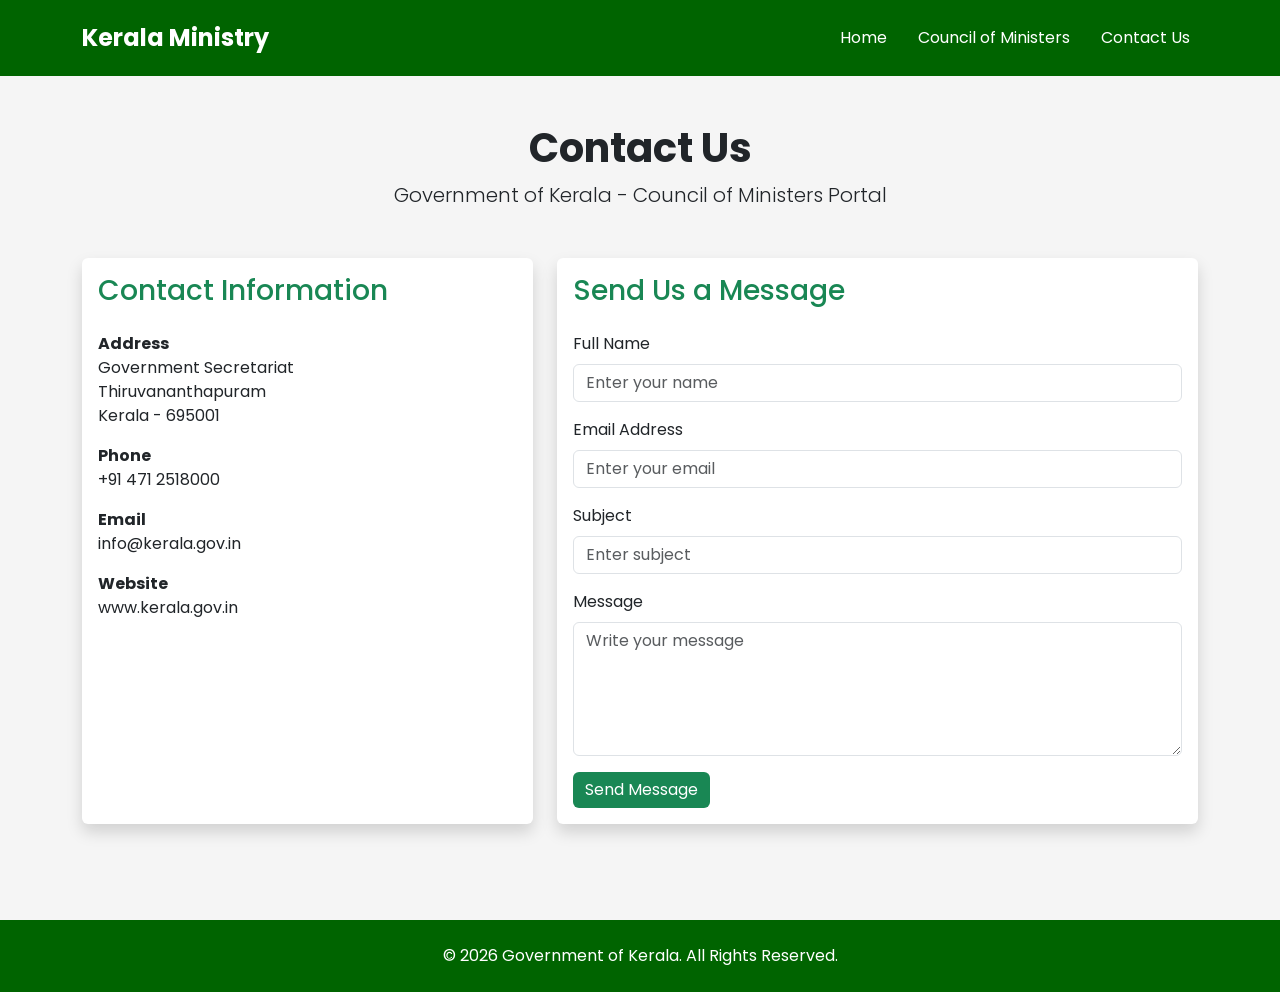
<file: contact.html>
<!DOCTYPE html>
<html lang="en">

<head>
    <meta charset="UTF-8">
    <meta name="viewport" content="width=device-width, initial-scale=1.0">
    <title>Contact Us - Kerala Ministry</title>

    <link href="https://cdn.jsdelivr.net/npm/bootstrap@5.3.8/dist/css/bootstrap.min.css" rel="stylesheet">

    <link rel="stylesheet" href="style.css">

    <link href="https://fonts.googleapis.com/css2?family=Poppins:wght@300;400;500;600;700&display=swap" rel="stylesheet">
</head>

<body>

<nav class="navbar navbar-expand-lg custom-navbar">

    <div class="container">

        <a class="navbar-brand text-white fw-bold"
           href="index.html">

            Kerala Ministry

        </a>

        <button class="navbar-toggler"
                type="button"
                data-bs-toggle="collapse"
                data-bs-target="#navbarNav">

            <span class="navbar-toggler-icon"></span>

        </button>

        <div class="collapse navbar-collapse"
             id="navbarNav">

            <ul class="navbar-nav ms-auto">

                <li class="nav-item">
                    <a class="nav-link text-white"
                       href="index.html">
                        Home
                    </a>
                </li>

                <li class="nav-item">
                    <a class="nav-link text-white"
                       href="council.html">
                        Council of Ministers
                    </a>
                </li>

                <li class="nav-item">
                    <a class="nav-link text-white active"
                       href="contact.html">
                        Contact Us
                    </a>
                </li>

            </ul>

        </div>

    </div>

</nav>

<section class="container py-5">

    <div class="text-center mb-5">

        <h1 class="fw-bold">
            Contact Us
        </h1>

        <p class="lead">
            Government of Kerala - Council of Ministers Portal
        </p>

    </div>

    <div class="row g-4">

        <div class="col-lg-5">

            <div class="card shadow border-0 h-100">

                <div class="card-body">

                    <h3 class="mb-4 text-success">
                        Contact Information
                    </h3>

                    <p>
                        <strong>Address</strong><br>
                        Government Secretariat<br>
                        Thiruvananthapuram<br>
                        Kerala - 695001
                    </p>

                    <p>
                        <strong>Phone</strong><br>
                        +91 471 2518000
                    </p>

                    <p>
                        <strong>Email</strong><br>
                        info@kerala.gov.in
                    </p>

                    <p>
                        <strong>Website</strong><br>
                        www.kerala.gov.in
                    </p>

                </div>

            </div>

        </div>

        <div class="col-lg-7">

            <div class="card shadow border-0">

                <div class="card-body">

                    <h3 class="mb-4 text-success">
                        Send Us a Message
                    </h3>

                    <form>

                        <div class="mb-3">

                            <label class="form-label">
                                Full Name
                            </label>

                            <input type="text"
                                   class="form-control"
                                   placeholder="Enter your name">

                        </div>

                        <div class="mb-3">

                            <label class="form-label">
                                Email Address
                            </label>

                            <input type="email"
                                   class="form-control"
                                   placeholder="Enter your email">

                        </div>

                        <div class="mb-3">

                            <label class="form-label">
                                Subject
                            </label>

                            <input type="text"
                                   class="form-control"
                                   placeholder="Enter subject">

                        </div>

                        <div class="mb-3">

                            <label class="form-label">
                                Message
                            </label>

                            <textarea class="form-control"
                                      rows="5"
                                      placeholder="Write your message"></textarea>

                        </div>

                        <button type="submit"
                                class="btn btn-success">

                            Send Message

                        </button>

                    </form>

                </div>

            </div>

        </div>

    </div>

</section>

<footer class="text-center py-4 mt-5">

    <div class="container">

        <p class="mb-0">
            © 2026 Government of Kerala. All Rights Reserved.
        </p>

    </div>

</footer>

<script src="https://cdn.jsdelivr.net/npm/bootstrap@5.3.8/dist/js/bootstrap.bundle.min.js"></script>

</body>

</html>
</file>
<file: style.css>
*{
    margin:0;
    padding:0;
    box-sizing:border-box;
}

body{
    font-family:'Poppins',sans-serif;
    background:#f5f5f5;
}

.custom-navbar{
    background:#006400;
    padding:15px 0;
}

.navbar-brand{
    font-size:1.5rem;
}

.nav-link{
    margin-left:15px;
    transition:.3s;
}

.nav-link:hover{
    color:#ffd700 !important;
}

.hero{
    min-height:100vh;

    background-image:
    linear-gradient(
        rgba(0,0,0,.55),
        rgba(0,0,0,.55)
    ),
    url("https://upload.wikimedia.org/wikipedia/commons/a/a2/Government_Secretariat_of_Kerala_001.jpg");

    background-size:cover;
    background-position:center;
    background-repeat:no-repeat;

    display:flex;
    align-items:center;
}

.hero h1{
    font-size:4rem;
}

.hero p{
    font-size:1.2rem;
}

.feature-card{
    background:white;
    padding:30px;
    border-radius:15px;
    box-shadow:0 5px 15px rgba(0,0,0,.1);
    transition:.3s;
}

.feature-card:hover{
    transform:translateY(-8px);
}

.btn-success{
    background:#198754;
    border:none;
}

.btn-success:hover{
    background:#157347;
}

.btn-outline-success:hover{
    color:white;
}

img{
    max-width:100%;
}

footer{
    background:#006400;
    color:white;
}

.minister-card{
    border:none;
    border-radius:15px;
    overflow:hidden;
    transition:.3s;
    box-shadow:0 5px 15px rgba(0,0,0,.12);
}

.minister-card:hover{
    transform:translateY(-10px);
}

.minister-card img{
    height:300px;
    object-fit:cover;
}

.card-title{
    font-weight:600;
}

@media(max-width:768px){

    .hero h1{
        font-size:2.5rem;
    }

    .hero{
        text-align:center;
    }
}
</file>
